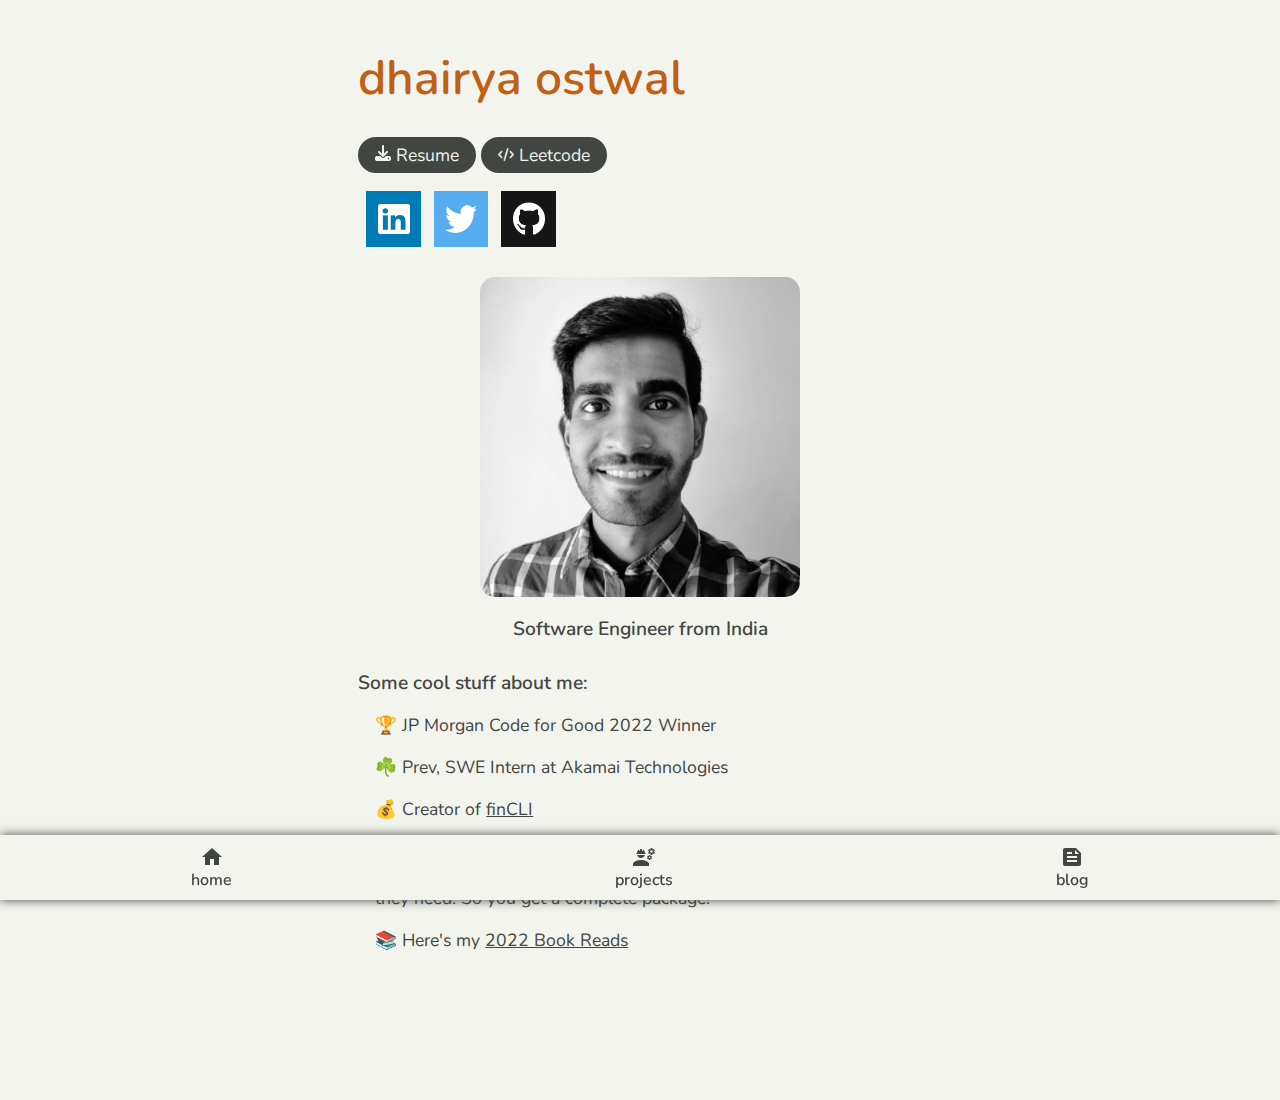
<file: index.html>
<!DOCTYPE html>
<html lang="en">

<head>
    <meta charset="UTF-8">
    <meta http-equiv="X-UA-Compatible" content="IE=edge">
    <meta name="viewport" content="width=device-width, initial-scale=1.0">
    <link href="https://fonts.googleapis.com/icon?family=Material+Icons" rel="stylesheet">
    <link rel="icon" type="image/x-icon" href="/assets/favicon.ico">
    <link rel="stylesheet" href="style.css">
    <title>Meet Dhairya Ostwal 🎉</title>
</head>

<body>
    <div id="Blogs--Container">
        <h1 class="Blogs--Heading">Dhairya Ostwal</h1>
        <div style="margin-bottom: 1.5rem">
            <a target="_blank" href="https://drive.google.com/file/d/1Z5hwqouBxy5noKk4PyRo7_fLkD8m9cWo/view?usp=share_link"
                class="Download--Btn">
                <img style="width: 1rem;" src="./assets/download 1 (1).png" alt="" srcset="">
                Resume</a>
            <a target="_blank" href="https://leetcode.com/dhairyaostwal/" class="Download--Btn">
                <img style="width: 1rem;" src="./assets/Vector.png" alt="" srcset="">
                Leetcode</a>
        </div>
        <div style="margin-bottom: 1.5rem">

            <a style="text-decoration: none;" target="_blank" href="https://www.linkedin.com/in/dhairyaostwal/">
                <img class="fa fa-linkedin" src="./assets/linkedin-fa.png" alt="" srcset="">
            </a>
            <a style="text-decoration: none;" target="_blank" href="https://twitter.com/dhairyaostwal">
                <img class="fa fa-twitter" src="./assets/twitter-fa.png" alt="" srcset="">
            </a>
            <a style="text-decoration: none;" target="_blank" href="https://github.com/dhairyaostwal">
                <img class="fa fa-github" src="./assets/github-fa.png" alt="" srcset="">
            </a>

        </div>
        <div
            style="display:flex;flex-direction: column; align-items: center; justify-content: center; margin-bottom: 7rem;">
            <img class="Profile--DP" src="./assets/dhairyaSq.jpg" alt="">
            <p style="text-align: center; font-weight: 600; font-size: 1.2rem;">Software Engineer from India </p>
            <div class="Profile--Content">

                <span style="font-weight:600; font-size: 1.2rem;">Some cool stuff about me:</span>
                <p>🏆 JP Morgan Code for Good 2022 Winner</p>
                <p>☘️ Prev, SWE Intern at Akamai Technologies</p>
                <p>💰 Creator of <a target="_blank" href="https://github.com/finCLI">finCLI</a></p>
                <p>🚀 Have done Biz Dev, Prod. Mgmt, Design in the past. This has helped me to understand customer
                    better and build the solutions they need. So you get a complete package!</p>
                <p>📚 Here's my <a target="_blank"
                        href="https://earthy-celery-7c8.notion.site/75155f0cdc714fa98f2294fafdf4ce89?v=2048ffbe02f44d36841109467dda1503">2022
                        Book Reads</a></p>
            </div>
        </div>
    </div>
    <nav class="mobile-nav">
        <a href="/" class="bloc-icon">
            <svg class="bloc-icon-google-icon-svg" xmlns="http://www.w3.org/2000/svg" height="24px" viewBox="0 0 24 24"
                width="24px" fill="#424642">
                <path d="M0 0h24v24H0z" fill="none" />
                <path d="M10 20v-6h4v6h5v-8h3L12 3 2 12h3v8z" />
            </svg>
            <label for="">home</label>
        </a>
        <a href="projects.html" class="bloc-icon">
            <svg class="bloc-icon-google-icon-svg" xmlns="http://www.w3.org/2000/svg" enable-background="new 0 0 24 24"
                height="24px" viewBox="0 0 24 24" width="24px" fill="#424642">
                <g>
                    <rect fill="none" height="24" width="24" />
                </g>
                <g>
                    <g>
                        <path d="M9,15c-2.67,0-8,1.34-8,4v2h16v-2C17,16.34,11.67,15,9,15z" />
                        <path
                            d="M22.1,6.84c0.01-0.11,0.02-0.22,0.02-0.34c0-0.12-0.01-0.23-0.03-0.34l0.74-0.58c0.07-0.05,0.08-0.15,0.04-0.22l-0.7-1.21 c-0.04-0.08-0.14-0.1-0.21-0.08L21.1,4.42c-0.18-0.14-0.38-0.25-0.59-0.34l-0.13-0.93C20.36,3.06,20.29,3,20.2,3h-1.4 c-0.09,0-0.16,0.06-0.17,0.15L18.5,4.08c-0.21,0.09-0.41,0.21-0.59,0.34l-0.87-0.35c-0.08-0.03-0.17,0-0.21,0.08l-0.7,1.21 c-0.04,0.08-0.03,0.17,0.04,0.22l0.74,0.58c-0.02,0.11-0.03,0.23-0.03,0.34c0,0.11,0.01,0.23,0.03,0.34l-0.74,0.58 c-0.07,0.05-0.08,0.15-0.04,0.22l0.7,1.21c0.04,0.08,0.14,0.1,0.21,0.08l0.87-0.35c0.18,0.14,0.38,0.25,0.59,0.34l0.13,0.93 C18.64,9.94,18.71,10,18.8,10h1.4c0.09,0,0.16-0.06,0.17-0.15l0.13-0.93c0.21-0.09,0.41-0.21,0.59-0.34l0.87,0.35 c0.08,0.03,0.17,0,0.21-0.08l0.7-1.21c0.04-0.08,0.03-0.17-0.04-0.22L22.1,6.84z M19.5,7.75c-0.69,0-1.25-0.56-1.25-1.25 s0.56-1.25,1.25-1.25s1.25,0.56,1.25,1.25S20.19,7.75,19.5,7.75z" />
                        <path
                            d="M19.92,11.68l-0.5-0.87c-0.03-0.06-0.1-0.08-0.15-0.06l-0.62,0.25c-0.13-0.1-0.27-0.18-0.42-0.24l-0.09-0.66 C18.12,10.04,18.06,10,18,10h-1c-0.06,0-0.11,0.04-0.12,0.11l-0.09,0.66c-0.15,0.06-0.29,0.15-0.42,0.24l-0.62-0.25 c-0.06-0.02-0.12,0-0.15,0.06l-0.5,0.87c-0.03,0.06-0.02,0.12,0.03,0.16l0.53,0.41c-0.01,0.08-0.02,0.16-0.02,0.24 c0,0.08,0.01,0.17,0.02,0.24l-0.53,0.41c-0.05,0.04-0.06,0.11-0.03,0.16l0.5,0.87c0.03,0.06,0.1,0.08,0.15,0.06l0.62-0.25 c0.13,0.1,0.27,0.18,0.42,0.24l0.09,0.66C16.89,14.96,16.94,15,17,15h1c0.06,0,0.12-0.04,0.12-0.11l0.09-0.66 c0.15-0.06,0.29-0.15,0.42-0.24l0.62,0.25c0.06,0.02,0.12,0,0.15-0.06l0.5-0.87c0.03-0.06,0.02-0.12-0.03-0.16l-0.52-0.41 c0.01-0.08,0.02-0.16,0.02-0.24c0-0.08-0.01-0.17-0.02-0.24l0.53-0.41C19.93,11.81,19.94,11.74,19.92,11.68z M17.5,13.33 c-0.46,0-0.83-0.38-0.83-0.83c0-0.46,0.38-0.83,0.83-0.83s0.83,0.38,0.83,0.83C18.33,12.96,17.96,13.33,17.5,13.33z" />
                        <path
                            d="M4.74,9h8.53c0.27,0,0.49-0.22,0.49-0.49V8.49c0-0.27-0.22-0.49-0.49-0.49H13c0-1.48-0.81-2.75-2-3.45V5.5 C11,5.78,10.78,6,10.5,6S10,5.78,10,5.5V4.14C9.68,4.06,9.35,4,9,4S8.32,4.06,8,4.14V5.5C8,5.78,7.78,6,7.5,6S7,5.78,7,5.5V4.55 C5.81,5.25,5,6.52,5,8H4.74C4.47,8,4.25,8.22,4.25,8.49v0.03C4.25,8.78,4.47,9,4.74,9z" />
                        <path d="M9,13c1.86,0,3.41-1.28,3.86-3H5.14C5.59,11.72,7.14,13,9,13z" />
                    </g>
                </g>
            </svg>
            <label for="">projects</label>
        </a>
        <a href="blogs.html" class="bloc-icon">
            <svg class="bloc-icon-google-icon-svg" xmlns="http://www.w3.org/2000/svg" enable-background="new 0 0 24 24"
                height="24px" viewBox="0 0 24 24" width="24px" fill="#424642">
                <g>
                    <path d="M0,0h24v24H0V0z" fill="none" />
                </g>
                <g>
                    <path
                        d="M16,3H5C3.9,3,3,3.9,3,5v14c0,1.1,0.9,2,2,2h14c1.1,0,2-0.9,2-2V8L16,3z M7,7h5v2H7V7z M17,17H7v-2h10V17z M17,13H7v-2h10 V13z M15,9V5l4,4H15z" />
                </g>
            </svg>
            <label for="">blog</label>
        </a>
    </nav>
</body>

</html>
</file>
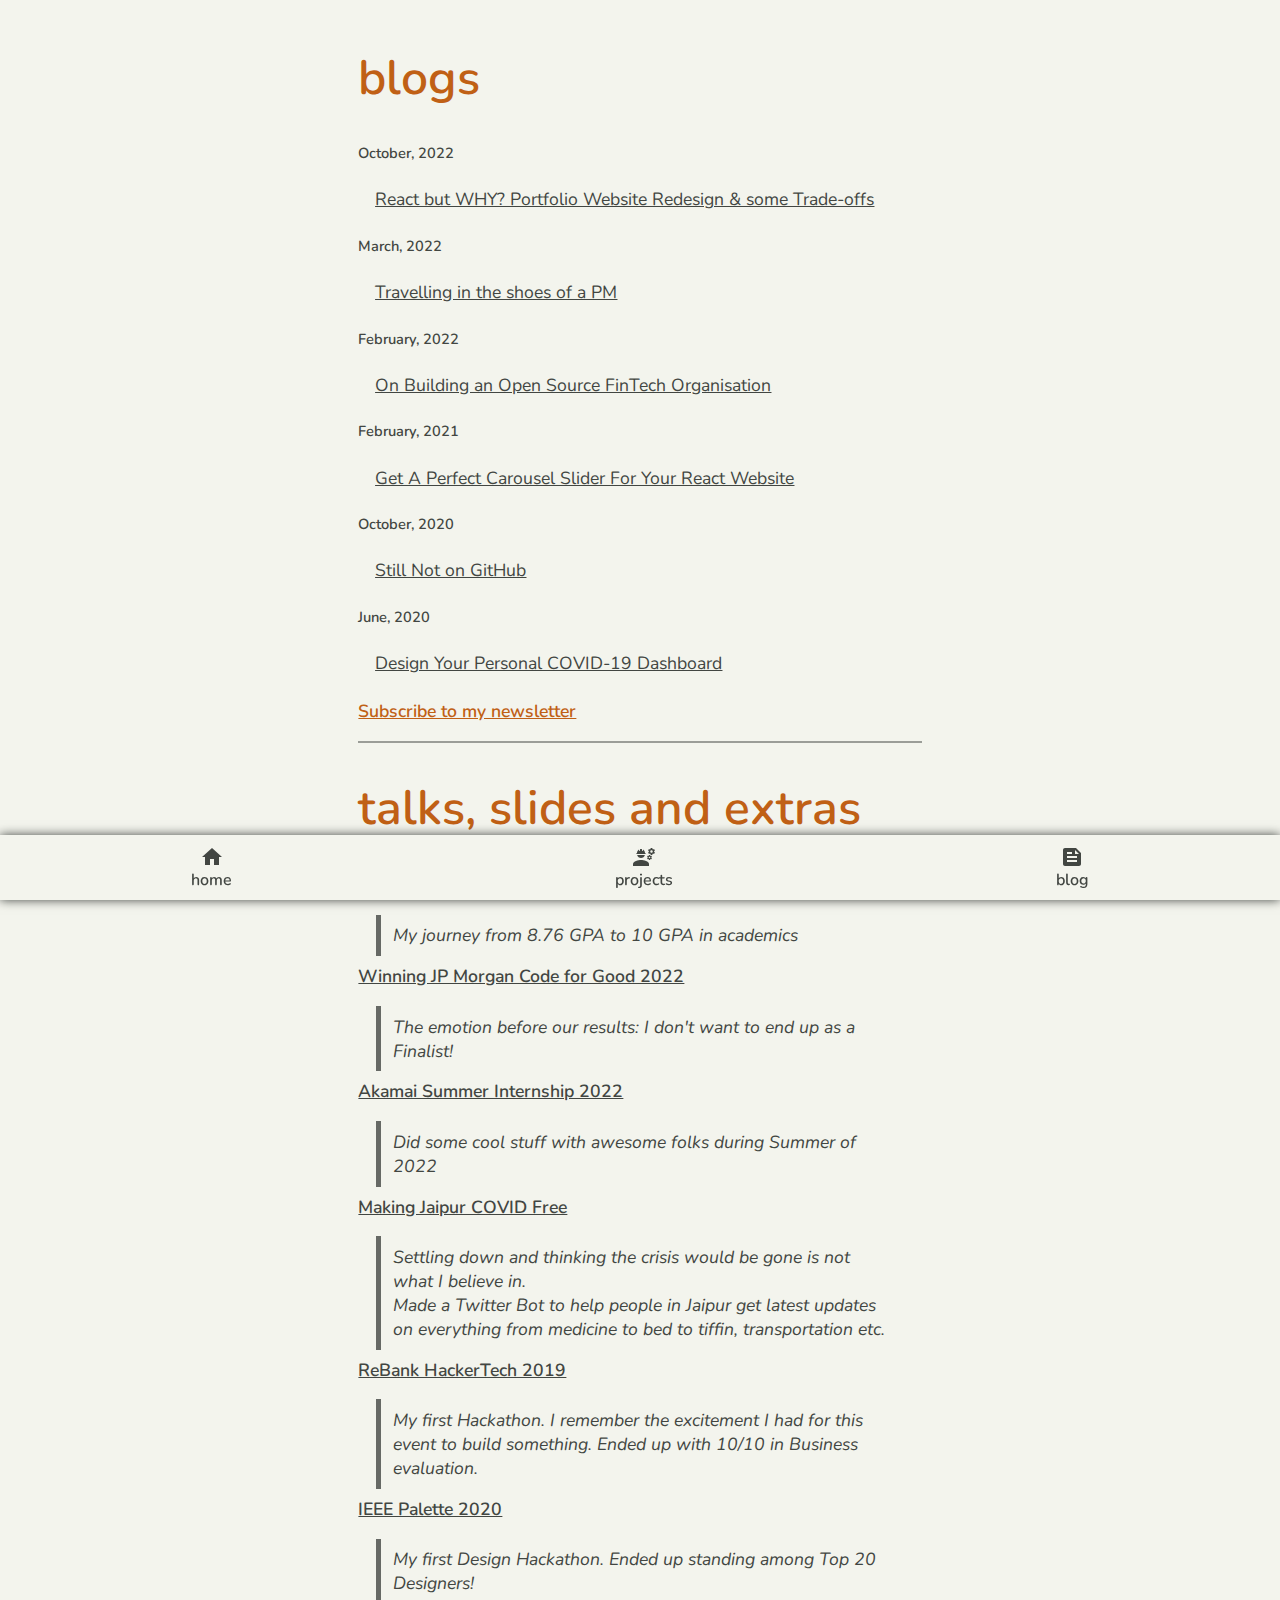
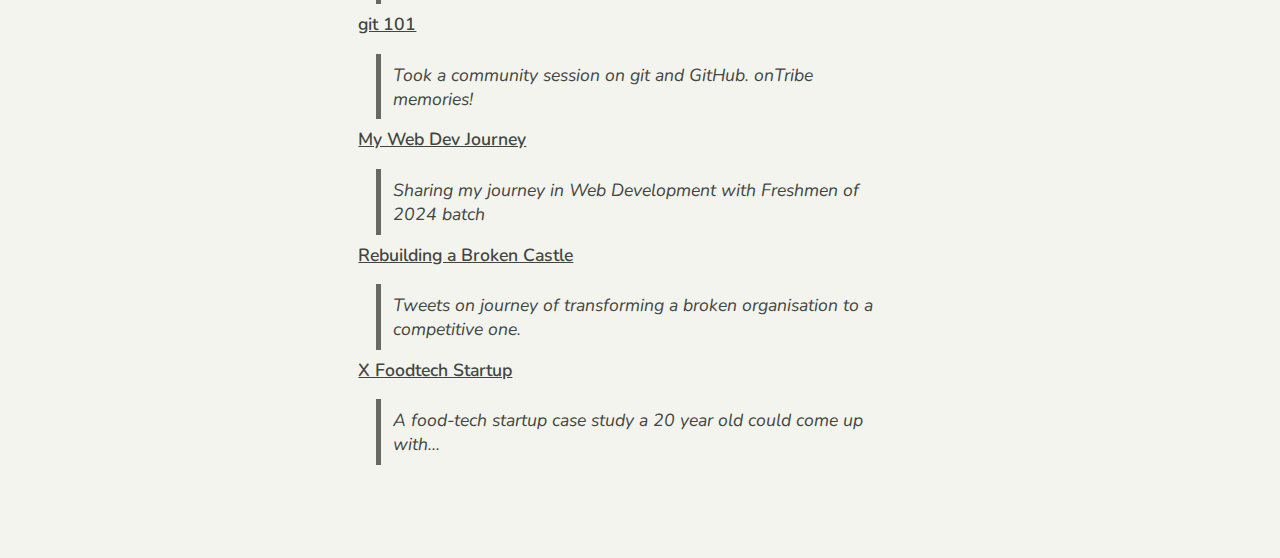
<file: blogs.html>
<!DOCTYPE html>
<html lang="en">

<head>
    <meta charset="UTF-8">
    <meta http-equiv="X-UA-Compatible" content="IE=edge">
    <meta name="viewport" content="width=device-width, initial-scale=1.0">
    <link rel="icon" type="image/x-icon" href="/assets/favicon.ico">
    <link rel="stylesheet" href="style.css">
    <title>Blogs | Dhairya Ostwal</title>
</head>

<body>

    <div id="Blogs--Container">
        <h1 class="Blogs--Heading">Blogs</h1>
        <div id="Blogs--Content"> </div>
        <p style="margin-top: 1.5rem;">
            <a href="https://pratiphal.substack.com/subscribe" style="color: #c06015; font-weight: 600;">Subscribe
                to my
                newsletter</a>
        </p>
        <hr style="border: 1px solid #4246427f">
        <h1 class="Blogs--Heading">talks, slides and extras</h1>
        <div style="margin-bottom: 5rem;" id="Slides--Content"></div>
    </div>
    <nav class="mobile-nav">
        <a href="/" class="bloc-icon">
            <svg class="bloc-icon-google-icon-svg" xmlns="http://www.w3.org/2000/svg" height="24px" viewBox="0 0 24 24"
                width="24px" fill="#424642">
                <path d="M0 0h24v24H0z" fill="none" />
                <path d="M10 20v-6h4v6h5v-8h3L12 3 2 12h3v8z" />
            </svg>
            <label for="">home</label>
        </a>
        <a href="projects.html"  class="bloc-icon">
            <svg class="bloc-icon-google-icon-svg" xmlns="http://www.w3.org/2000/svg" enable-background="new 0 0 24 24"
                height="24px" viewBox="0 0 24 24" width="24px" fill="#424642">
                <g>
                    <rect fill="none" height="24" width="24" />
                </g>
                <g>
                    <g>
                        <path d="M9,15c-2.67,0-8,1.34-8,4v2h16v-2C17,16.34,11.67,15,9,15z" />
                        <path
                            d="M22.1,6.84c0.01-0.11,0.02-0.22,0.02-0.34c0-0.12-0.01-0.23-0.03-0.34l0.74-0.58c0.07-0.05,0.08-0.15,0.04-0.22l-0.7-1.21 c-0.04-0.08-0.14-0.1-0.21-0.08L21.1,4.42c-0.18-0.14-0.38-0.25-0.59-0.34l-0.13-0.93C20.36,3.06,20.29,3,20.2,3h-1.4 c-0.09,0-0.16,0.06-0.17,0.15L18.5,4.08c-0.21,0.09-0.41,0.21-0.59,0.34l-0.87-0.35c-0.08-0.03-0.17,0-0.21,0.08l-0.7,1.21 c-0.04,0.08-0.03,0.17,0.04,0.22l0.74,0.58c-0.02,0.11-0.03,0.23-0.03,0.34c0,0.11,0.01,0.23,0.03,0.34l-0.74,0.58 c-0.07,0.05-0.08,0.15-0.04,0.22l0.7,1.21c0.04,0.08,0.14,0.1,0.21,0.08l0.87-0.35c0.18,0.14,0.38,0.25,0.59,0.34l0.13,0.93 C18.64,9.94,18.71,10,18.8,10h1.4c0.09,0,0.16-0.06,0.17-0.15l0.13-0.93c0.21-0.09,0.41-0.21,0.59-0.34l0.87,0.35 c0.08,0.03,0.17,0,0.21-0.08l0.7-1.21c0.04-0.08,0.03-0.17-0.04-0.22L22.1,6.84z M19.5,7.75c-0.69,0-1.25-0.56-1.25-1.25 s0.56-1.25,1.25-1.25s1.25,0.56,1.25,1.25S20.19,7.75,19.5,7.75z" />
                        <path
                            d="M19.92,11.68l-0.5-0.87c-0.03-0.06-0.1-0.08-0.15-0.06l-0.62,0.25c-0.13-0.1-0.27-0.18-0.42-0.24l-0.09-0.66 C18.12,10.04,18.06,10,18,10h-1c-0.06,0-0.11,0.04-0.12,0.11l-0.09,0.66c-0.15,0.06-0.29,0.15-0.42,0.24l-0.62-0.25 c-0.06-0.02-0.12,0-0.15,0.06l-0.5,0.87c-0.03,0.06-0.02,0.12,0.03,0.16l0.53,0.41c-0.01,0.08-0.02,0.16-0.02,0.24 c0,0.08,0.01,0.17,0.02,0.24l-0.53,0.41c-0.05,0.04-0.06,0.11-0.03,0.16l0.5,0.87c0.03,0.06,0.1,0.08,0.15,0.06l0.62-0.25 c0.13,0.1,0.27,0.18,0.42,0.24l0.09,0.66C16.89,14.96,16.94,15,17,15h1c0.06,0,0.12-0.04,0.12-0.11l0.09-0.66 c0.15-0.06,0.29-0.15,0.42-0.24l0.62,0.25c0.06,0.02,0.12,0,0.15-0.06l0.5-0.87c0.03-0.06,0.02-0.12-0.03-0.16l-0.52-0.41 c0.01-0.08,0.02-0.16,0.02-0.24c0-0.08-0.01-0.17-0.02-0.24l0.53-0.41C19.93,11.81,19.94,11.74,19.92,11.68z M17.5,13.33 c-0.46,0-0.83-0.38-0.83-0.83c0-0.46,0.38-0.83,0.83-0.83s0.83,0.38,0.83,0.83C18.33,12.96,17.96,13.33,17.5,13.33z" />
                        <path
                            d="M4.74,9h8.53c0.27,0,0.49-0.22,0.49-0.49V8.49c0-0.27-0.22-0.49-0.49-0.49H13c0-1.48-0.81-2.75-2-3.45V5.5 C11,5.78,10.78,6,10.5,6S10,5.78,10,5.5V4.14C9.68,4.06,9.35,4,9,4S8.32,4.06,8,4.14V5.5C8,5.78,7.78,6,7.5,6S7,5.78,7,5.5V4.55 C5.81,5.25,5,6.52,5,8H4.74C4.47,8,4.25,8.22,4.25,8.49v0.03C4.25,8.78,4.47,9,4.74,9z" />
                        <path d="M9,13c1.86,0,3.41-1.28,3.86-3H5.14C5.59,11.72,7.14,13,9,13z" />
                    </g>
                </g>
            </svg>
            <label for="">projects</label>
        </a>
        <a href="blogs.html" class="bloc-icon">
            <svg class="bloc-icon-google-icon-svg" xmlns="http://www.w3.org/2000/svg" enable-background="new 0 0 24 24"
                height="24px" viewBox="0 0 24 24" width="24px" fill="#424642">
                <g>
                    <path d="M0,0h24v24H0V0z" fill="none" />
                </g>
                <g>
                    <path
                        d="M16,3H5C3.9,3,3,3.9,3,5v14c0,1.1,0.9,2,2,2h14c1.1,0,2-0.9,2-2V8L16,3z M7,7h5v2H7V7z M17,17H7v-2h10V17z M17,13H7v-2h10 V13z M15,9V5l4,4H15z" />
                </g>
            </svg>
            <label for="">blog</label>
        </a>
    </nav>
    <script type="module" src="./controllers/blogs.controllers.js"></script>
    <script type="module" src="./controllers/slides.controllers.js"></script>
</body>

</html>
</file>
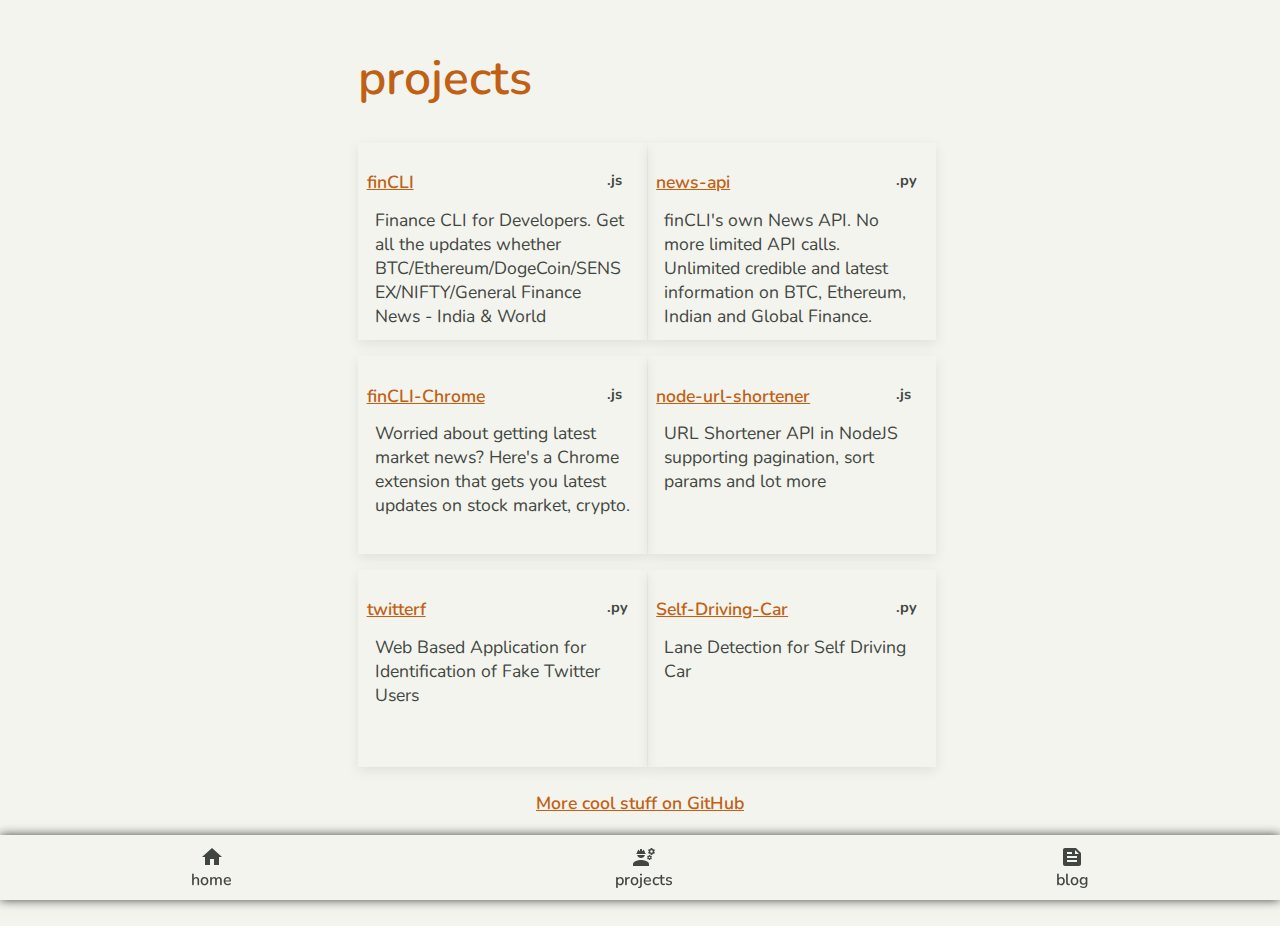
<file: projects.html>
<!DOCTYPE html>
<html lang="en">

<head>
    <meta charset="UTF-8">
    <meta http-equiv="X-UA-Compatible" content="IE=edge">
    <meta name="viewport" content="width=device-width, initial-scale=1.0">
    <link rel="icon" type="image/x-icon" href="/assets/favicon.ico">
    <link rel="stylesheet" href="style.css">
    <title>Projects | Dhairya Ostwal</title>
</head>

<body>

    <div id="Blogs--Container">
        <h1 class="Blogs--Heading">projects</h1>
        <div id="Blogs--Content"> </div>
        <p style="margin-top: 1.5rem; text-align: center;">
            <a href="https://github.com/dhairyaostwal" style="color: #c06015; font-weight: 600;">More cool stuff on GitHub</a>
        </p>
        <div style="margin-bottom: 5rem;" id="Slides--Content"></div>
    </div>
    <nav class="mobile-nav">
        <a href="/" class="bloc-icon">
            <svg class="bloc-icon-google-icon-svg" xmlns="http://www.w3.org/2000/svg" height="24px" viewBox="0 0 24 24"
                width="24px" fill="#424642">
                <path d="M0 0h24v24H0z" fill="none" />
                <path d="M10 20v-6h4v6h5v-8h3L12 3 2 12h3v8z" />
            </svg>
            <label for="">home</label>
        </a>
        <a href="projects.html" class="bloc-icon">
            <svg class="bloc-icon-google-icon-svg" xmlns="http://www.w3.org/2000/svg" enable-background="new 0 0 24 24"
                height="24px" viewBox="0 0 24 24" width="24px" fill="#424642">
                <g>
                    <rect fill="none" height="24" width="24" />
                </g>
                <g>
                    <g>
                        <path d="M9,15c-2.67,0-8,1.34-8,4v2h16v-2C17,16.34,11.67,15,9,15z" />
                        <path
                            d="M22.1,6.84c0.01-0.11,0.02-0.22,0.02-0.34c0-0.12-0.01-0.23-0.03-0.34l0.74-0.58c0.07-0.05,0.08-0.15,0.04-0.22l-0.7-1.21 c-0.04-0.08-0.14-0.1-0.21-0.08L21.1,4.42c-0.18-0.14-0.38-0.25-0.59-0.34l-0.13-0.93C20.36,3.06,20.29,3,20.2,3h-1.4 c-0.09,0-0.16,0.06-0.17,0.15L18.5,4.08c-0.21,0.09-0.41,0.21-0.59,0.34l-0.87-0.35c-0.08-0.03-0.17,0-0.21,0.08l-0.7,1.21 c-0.04,0.08-0.03,0.17,0.04,0.22l0.74,0.58c-0.02,0.11-0.03,0.23-0.03,0.34c0,0.11,0.01,0.23,0.03,0.34l-0.74,0.58 c-0.07,0.05-0.08,0.15-0.04,0.22l0.7,1.21c0.04,0.08,0.14,0.1,0.21,0.08l0.87-0.35c0.18,0.14,0.38,0.25,0.59,0.34l0.13,0.93 C18.64,9.94,18.71,10,18.8,10h1.4c0.09,0,0.16-0.06,0.17-0.15l0.13-0.93c0.21-0.09,0.41-0.21,0.59-0.34l0.87,0.35 c0.08,0.03,0.17,0,0.21-0.08l0.7-1.21c0.04-0.08,0.03-0.17-0.04-0.22L22.1,6.84z M19.5,7.75c-0.69,0-1.25-0.56-1.25-1.25 s0.56-1.25,1.25-1.25s1.25,0.56,1.25,1.25S20.19,7.75,19.5,7.75z" />
                        <path
                            d="M19.92,11.68l-0.5-0.87c-0.03-0.06-0.1-0.08-0.15-0.06l-0.62,0.25c-0.13-0.1-0.27-0.18-0.42-0.24l-0.09-0.66 C18.12,10.04,18.06,10,18,10h-1c-0.06,0-0.11,0.04-0.12,0.11l-0.09,0.66c-0.15,0.06-0.29,0.15-0.42,0.24l-0.62-0.25 c-0.06-0.02-0.12,0-0.15,0.06l-0.5,0.87c-0.03,0.06-0.02,0.12,0.03,0.16l0.53,0.41c-0.01,0.08-0.02,0.16-0.02,0.24 c0,0.08,0.01,0.17,0.02,0.24l-0.53,0.41c-0.05,0.04-0.06,0.11-0.03,0.16l0.5,0.87c0.03,0.06,0.1,0.08,0.15,0.06l0.62-0.25 c0.13,0.1,0.27,0.18,0.42,0.24l0.09,0.66C16.89,14.96,16.94,15,17,15h1c0.06,0,0.12-0.04,0.12-0.11l0.09-0.66 c0.15-0.06,0.29-0.15,0.42-0.24l0.62,0.25c0.06,0.02,0.12,0,0.15-0.06l0.5-0.87c0.03-0.06,0.02-0.12-0.03-0.16l-0.52-0.41 c0.01-0.08,0.02-0.16,0.02-0.24c0-0.08-0.01-0.17-0.02-0.24l0.53-0.41C19.93,11.81,19.94,11.74,19.92,11.68z M17.5,13.33 c-0.46,0-0.83-0.38-0.83-0.83c0-0.46,0.38-0.83,0.83-0.83s0.83,0.38,0.83,0.83C18.33,12.96,17.96,13.33,17.5,13.33z" />
                        <path
                            d="M4.74,9h8.53c0.27,0,0.49-0.22,0.49-0.49V8.49c0-0.27-0.22-0.49-0.49-0.49H13c0-1.48-0.81-2.75-2-3.45V5.5 C11,5.78,10.78,6,10.5,6S10,5.78,10,5.5V4.14C9.68,4.06,9.35,4,9,4S8.32,4.06,8,4.14V5.5C8,5.78,7.78,6,7.5,6S7,5.78,7,5.5V4.55 C5.81,5.25,5,6.52,5,8H4.74C4.47,8,4.25,8.22,4.25,8.49v0.03C4.25,8.78,4.47,9,4.74,9z" />
                        <path d="M9,13c1.86,0,3.41-1.28,3.86-3H5.14C5.59,11.72,7.14,13,9,13z" />
                    </g>
                </g>
            </svg>
            <label for="">projects</label>
        </a>
        <a href="blogs.html" class="bloc-icon">
            <svg class="bloc-icon-google-icon-svg" xmlns="http://www.w3.org/2000/svg" enable-background="new 0 0 24 24"
                height="24px" viewBox="0 0 24 24" width="24px" fill="#424642">
                <g>
                    <path d="M0,0h24v24H0V0z" fill="none" />
                </g>
                <g>
                    <path
                        d="M16,3H5C3.9,3,3,3.9,3,5v14c0,1.1,0.9,2,2,2h14c1.1,0,2-0.9,2-2V8L16,3z M7,7h5v2H7V7z M17,17H7v-2h10V17z M17,13H7v-2h10 V13z M15,9V5l4,4H15z" />
                </g>
            </svg>
            <label for="">blog</label>
        </a>
    </nav>
    <script type="module" src="./controllers/projects.controllers.js"></script>
</body>

</html>
</file>
<file: style.css>
@import url('https://fonts.googleapis.com/css2?family=Nunito:wght@400;700');

html {
  background: #f3f4ed;
}

body {
  margin: 0%;
}

.Profile--DP {
  width: 20rem;
  height: auto;
  border-radius: 15px 15px;
}

.Profile--Content {
  margin: 1.5% 0 1% 0;
  /* font-size: 1.2rem; */
}

.Profile--Content p {
  padding: 0 3% 0 3%;
}

/* blog section */

#Blogs--Container {
  margin: 0% 25% 0% 25%;
  padding: 1% 3%;
  background-color: #f3f4ed;
  min-height: 100vh;
  font-family: 'Nunito', sans-serif;
  color: #424642;
  /* overflow-y: scroll; */
  font-size: 1.1rem;
}

.Blogs--Heading {
  color: #c06015;
  font-weight: 600;
  font-size: 3rem;
  text-transform: lowercase;
  margin-bottom: 2rem;
}

.Slides--Content--Month,
#Blogs--Content .Blogs--Content--Month {
  font-weight: 600;
}

#Blogs--Content .Blogs--Content--Data {
  padding: 0% 3%;
  text-decoration: underline;
}

.Slides--Content--Month:hover,
.Blogs--Content--Data:hover {
  text-decoration: underline;
  color: #c06015;
  font-weight: 700;
}

.Slides--Content--Data,
#Blogs--Content .Blogs--Standard--Font {
  margin-bottom: 0.5rem;
}

blockquote {
  /* background: #f9f9f9; */
  border-left: 5px solid #424642cc;
  margin: 1em 1em;
  padding: 0.5em 0.7em;
  font-style: italic;
  /* quotes: '\201C''\201D''\2018''\2019'; */
}

a {
  color: inherit;
}

.mobile-nav {
  background: #f3f4ed;
  position: fixed;
  bottom: 0;
  height: 65px;
  width: 100%;
  display: flex;
  justify-content: space-around;
  /* border-top: 2px solid #9b9d97; */
  box-shadow: 0px 0px 10px 0px #424642;
  color: #424642;
}

.mobile-nav a {
  display: flex;
  flex-direction: column;
  text-decoration: none;
  font-family: 'Nunito';
  font-weight: 600;
  font-size: 1rem;
}

.mobile-nav a:hover {
  color: #c06015;
}

.bloc-icon {
  display: flex;
  justify-content: center;
  align-items: center;
}

.bloc-icon label {
  cursor: pointer;
}

.bloc-icon:hover {
  color: #c06015;
}

.bloc-icon-google-icon-svg {
  fill: #424642;
}

.bloc-icon-google-icon-svg:hover {
  fill: #c06015;
}

/* social media icons */

.fa {
  padding: 2%;
  font-size: 2rem;
  width: 2rem;
  height: 2.1rem;
  margin-left: 0.5rem;
}

.fa:hover {
  opacity: 0.7;
}

.fa-twitter {
  background: #55acee;
  color: white;
}

.fa-linkedin {
  background: #007bb5;
  color: white;
}

.fa-github {
  background: #171515;
  color: white;
}

.Download--Btn {
  background-color: #424642;
  color: #f3f4ed;
  padding: 1% 3%;
  border-radius: 20px 20px;
  text-decoration: none;
}

.Download--Btn:hover {
  opacity: 0.7;
}

/* project */

.card {
  box-shadow: rgba(0, 0, 0, 0.08) 0px 4px 12px;
  color: #424642;
  padding: 1% 3%;
  width: 17rem;
  height: 12rem;
  word-wrap: break-word;
}

.cards {
  margin: 0 auto;
  display: grid;
  gap: 1rem;
  grid-template-columns: repeat(2, 1fr);
  justify-content: center;
  align-items: center;
}

.Project--Card--Lang {
  margin-left: 15rem;
  margin-bottom: 0.5rem;
  position: relative;
}

.Project--Card--Heading {
  font-weight: 600;
  color: #c06015;
  float: left;
}

.Project--Card--Content {
  text-decoration: none;
}

.Project--Card--Content {
  padding: 0% 3%;
}

@media only screen and (max-width: 820px) {
  #Blogs--Container {
    margin: 0% 10% 0% 10%;
    padding: 1% 3%;
  }
}

@media only screen and (max-width: 600px) {
  .Profile--DP {
    width: 17rem;
  }

  #Blogs--Container {
    margin: 0%;
    padding: 1% 3%;
  }

  .card{
    width: 18rem;
    height: auto;
  }

  .cards {
    display: flex;
    flex-direction: column;
    grid-template-columns: none;
  }
}
</file>
